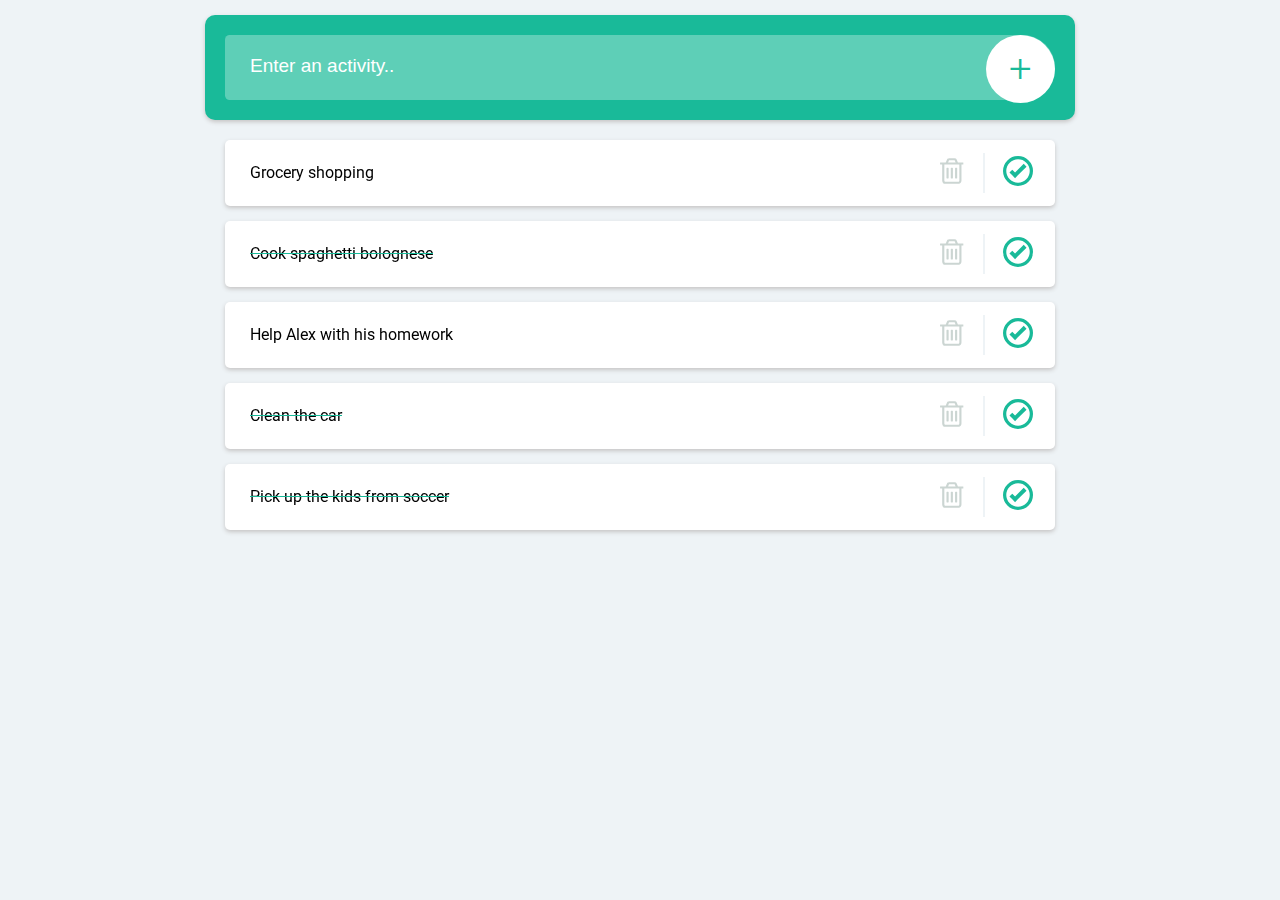
<file: index.html>
<!DOCTYPE html>
<html lang="en">
  <head>
    <meta charset="UTF-8" />
    <meta name="viewport" content="width=device-width, initial-scale=1.0" />
    <title>To Do App</title>
    <link rel="stylesheet" href="./css/styles.css" />
  </head>
  <body>
    <div class="todoApp">
      <form action="" class="todoApp__form">
        <input
          type="text"
          class="todoApp__form__input todoApp__form__input--error"
          autofocus
          placeholder="Enter an activity.."
        />
        <a href="#" class="todoApp__form__button">+</a>
      </form>
      <ul class="todoApp__list">
        <li class="todoApp__list__item">
          <span class="text">Grocery shopping</span>
          <a href="#" class="icona icona--remove">
            <svg class="icon icon-trash-empty">
              <use
                xlink:href="./css/icon/symbol-defs.svg#icon-trash-empty"
              ></use>
            </svg>
          </a>
          <a href="#" class="icona icona--check">
            <svg class="icon icon-ok-circled2">
              <use
                xlink:href="./css/icon/symbol-defs.svg#icon-ok-circled2"
              ></use>
            </svg>
          </a>
        </li>
        <li class="todoApp__list__item todoApp__list__item--checked">
          <span class="text">Cook spaghetti bolognese</span>
          <a href="#" class="icona icona--remove">
            <svg class="icon icon-trash-empty">
              <use
                xlink:href="./css/icon/symbol-defs.svg#icon-trash-empty"
              ></use>
            </svg>
          </a>
          <a href="#" class="icona icona--check">
            <svg class="icon icon-ok-circled2">
              <use
                xlink:href="./css/icon/symbol-defs.svg#icon-ok-circled2"
              ></use>
            </svg>
          </a>
        </li>
        <li class="todoApp__list__item">
          <span class="text">Help Alex with his homework</span>
          <a href="#" class="icona icona--remove">
            <svg class="icon icon-trash-empty">
              <use
                xlink:href="./css/icon/symbol-defs.svg#icon-trash-empty"
              ></use>
            </svg>
          </a>
          <a href="#" class="icona icona--check">
            <svg class="icon icon-ok-circled2">
              <use
                xlink:href="./css/icon/symbol-defs.svg#icon-ok-circled2"
              ></use>
            </svg>
          </a>
        </li>
        <li class="todoApp__list__item todoApp__list__item--checked">
          <span class="text">Clean the car</span>
          <a href="#" class="icona icona--remove">
            <svg class="icon icon-trash-empty">
              <use
                xlink:href="./css/icon/symbol-defs.svg#icon-trash-empty"
              ></use>
            </svg>
          </a>
          <a href="#" class="icona icona--check">
            <svg class="icon icon-ok-circled2">
              <use
                xlink:href="./css/icon/symbol-defs.svg#icon-ok-circled2"
              ></use>
            </svg>
          </a>
        </li>
        <li class="todoApp__list__item todoApp__list__item--checked">
          <span class="text">Pick up the kids from soccer</span>
          <a href="#" class="icona icona--remove">
            <svg class="icon icon-trash-empty">
              <use
                xlink:href="./css/icon/symbol-defs.svg#icon-trash-empty"
              ></use>
            </svg>
          </a>
          <a href="#" class="icona icona--check">
            <svg class="icon icon-ok-circled2">
              <use
                xlink:href="./css/icon/symbol-defs.svg#icon-ok-circled2"
              ></use>
            </svg>
          </a>
        </li>
      </ul>
    </div>
    <script defer src="./css/icon/svgxuse.js"></script>
  </body>
</html>
</file>
<file: css/styles.css>
@import url("https://fonts.googleapis.com/css2?family=Roboto:wght@300;400&display=swap");
@import "./icon/style.css";
* {
  box-sizing: border-box;
}

html,
body,
div,
span,
applet,
object,
iframe,
h1,
h2,
h3,
h4,
h5,
h6,
p,
blockquote,
pre,
a,
abbr,
acronym,
address,
big,
cite,
code,
del,
dfn,
em,
img,
ins,
kbd,
q,
s,
samp,
small,
strike,
strong,
sub,
sup,
tt,
var,
b,
u,
i,
center,
dl,
dt,
dd,
ol,
ul,
li,
fieldset,
form,
label,
legend,
table,
caption,
tbody,
tfoot,
thead,
tr,
th,
td,
article,
aside,
canvas,
details,
embed,
figure,
figcaption,
footer,
header,
hgroup,
menu,
nav,
output,
ruby,
section,
summary,
time,
mark,
audio,
video {
  margin: 0;
  padding: 0;
  border: 0;
  font-size: 100%;
  font: inherit;
  vertical-align: baseline;
}

/* HTML5 display-role reset for older browsers */
article,
aside,
details,
figcaption,
figure,
footer,
header,
hgroup,
menu,
nav,
section {
  display: block;
}

body {
  line-height: 1;
}

ol,
ul {
  list-style: none;
}

blockquote,
q {
  quotes: none;
}

blockquote:before,
blockquote:after,
q:before,
q:after {
  content: "";
  content: none;
}

table {
  border-collapse: collapse;
  border-spacing: 0;
}

body {
  font-family: "Roboto", sans-serif;
  font-weight: 400;
  background-color: #eef3f6;
}

.todoApp {
  width: 100%;
  max-width: 900px;
  margin: 0 auto;
  padding: 15px;
}
.todoApp__form {
  background-color: #19ba99;
  position: relative;
  align-items: center;
  padding: 20px;
  border-radius: 10px;
  filter: drop-shadow(0px 2px 2px #c5c4c4);
}
.todoApp__form__input {
  width: 100%;
  background-color: rgba(255, 255, 255, 0.3);
  border: none;
  border-radius: 5px 35px 35px 5px;
  padding: 25px;
  padding-right: 82px;
  color: #fff;
  outline: none;
}
.todoApp__form__input::placeholder {
  color: #fff;
  font-size: 19px;
}
.todoApp__form__button {
  font-weight: 300;
  position: absolute;
  right: 20px;
  top: 20px;
  font-size: 40px;
  text-decoration: none;
  color: #19ba99;
  background-color: #fff;
  border-radius: 50%;
  padding: 14px 23px;
}
.todoApp__list {
  padding: 20px;
  margin-right: auto;
}
.todoApp__list__item {
  justify-content: space-between;
  position: relative;
  display: flex;
  align-items: center;
  background-color: #fff;
  border-radius: 5px;
  margin-bottom: 15px;
  filter: drop-shadow(0px 2px 2px #c5c4c4);
}
.todoApp__list__item--checked {
  text-decoration: line-through;
  text-decoration-color: #19ba99;
}
.todoApp__list__item .text {
  margin-right: auto;
  color: #000;
  padding: 25px;
}
.todoApp__list__item a.icona {
  font-size: 30px;
  color: #cbd5d2;
}
.todoApp__list__item a.icona--remove:hover {
  color: red;
}
.todoApp__list__item a.icona--check {
  margin-right: 22px;
  margin-left: 39px;
  color: #19ba99;
}
.todoApp__list__item::after {
  content: "";
  position: absolute;
  right: 70px;
  height: 40px;
  border-left: 2px solid #eef3f6;
}

/*# sourceMappingURL=styles.css.map */
</file>
